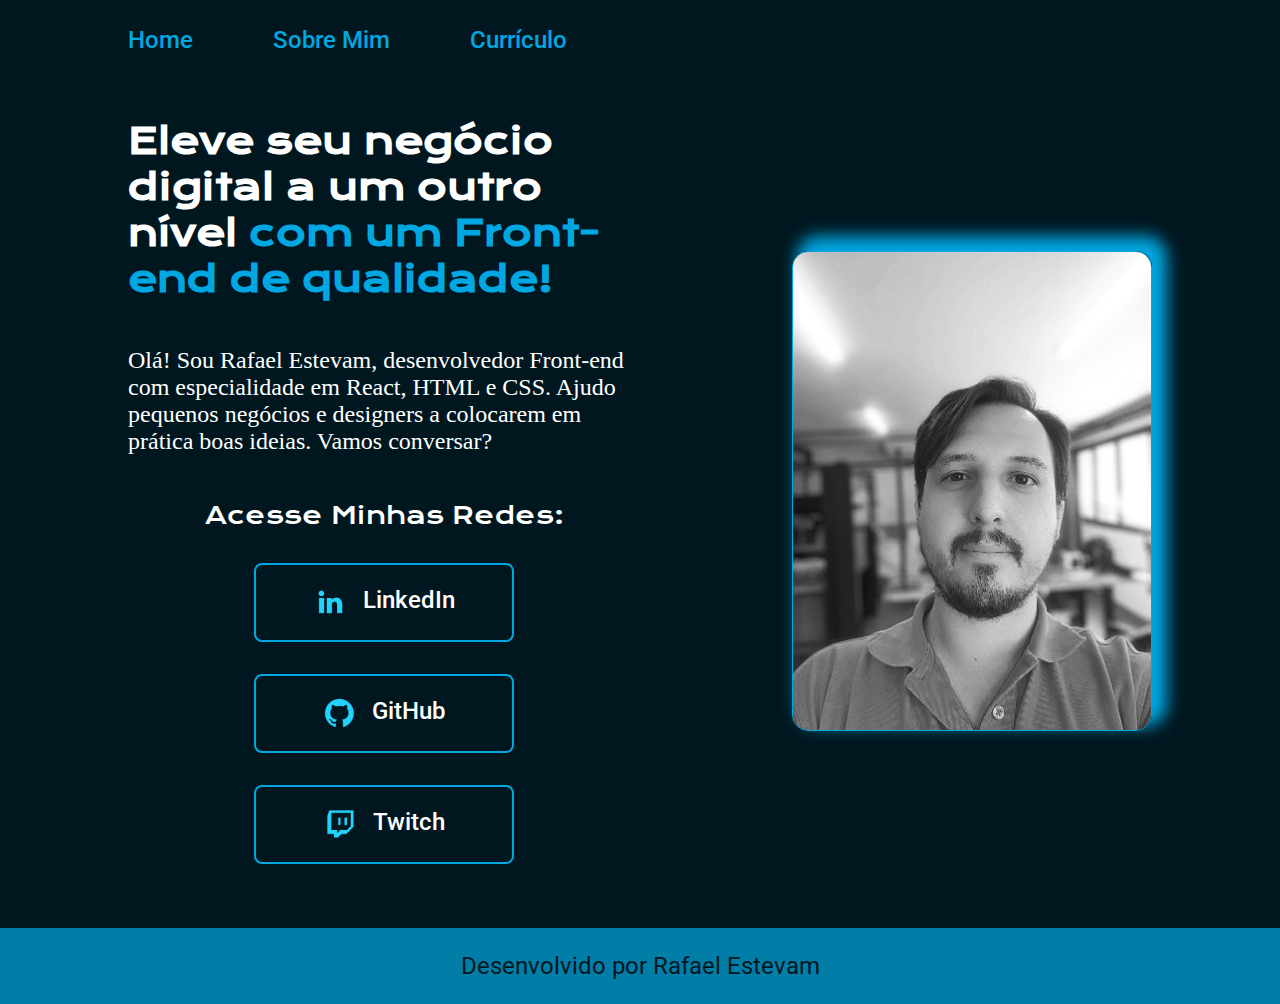
<file: index.html>
<!DOCTYPE html>
<html lang="pt-br">

<head>
    <meta charset="UTF-8">
    <meta http-equiv="X-UA-Compatible" content="IE=edge">
    <meta name="viewport" content="width=device-width, initial-scale=1.0">
    <title>Portfólio</title>
    <link rel="stylesheet" href="./styles/style.css">
</head>

<body>
    <header class="cabecalho">
        <nav class="cabecalhoMenu">
            <a href="index.html" class="cabecalhoMenuLink">Home</a>
            <a href="about.html" class="cabecalhoMenuLink">Sobre Mim</a>
            <a href="curriculo.html" class="cabecalhoMenuLink">Currículo</a>
        </nav>
    </header>

    <main class="container">

        <section class="containerConteudo">
            <h1 class="containerTitulo">Eleve seu negócio digital a um outro nível <strong class="tituloDestaque">com um
                    Front-end de qualidade!</strong></h1>
            <p class="containerParagrafo">Olá! Sou Rafael Estevam, desenvolvedor Front-end com especialidade em React,
                HTML e CSS. Ajudo pequenos negócios e designers a colocarem em prática boas ideias. Vamos conversar?</p>

            <div class="containerLink">
                <h2 class="containerSubtitulo">Acesse Minhas Redes:</h2>
                <a class="containerBotao" href="https://www.linkedin.com/in/rafaelestevam2"><img
                        src="./assets/linkedin.png" alt="LinkedIn Logo"> LinkedIn</a>
                <a class="containerBotao" href="https://github.com/rafael-estevam"> <img src="./assets/github.png"
                        alt="GitHub Logo"> GitHub</a>
                <a class="containerBotao" href="https://twitch.tv/ximbionte"> <img src="./assets/twitch.png"
                        alt="Twitch Logo"> Twitch</a>
            </div>

        </section>

        <img src="./assets/Perfil.jpg" alt="Imagem Rafael" class="imagemPerfil">
    </main>

    <footer class="rodape">
        <p>Desenvolvido por Rafael Estevam </p>
    </footer>
</body>

</html>
</file>
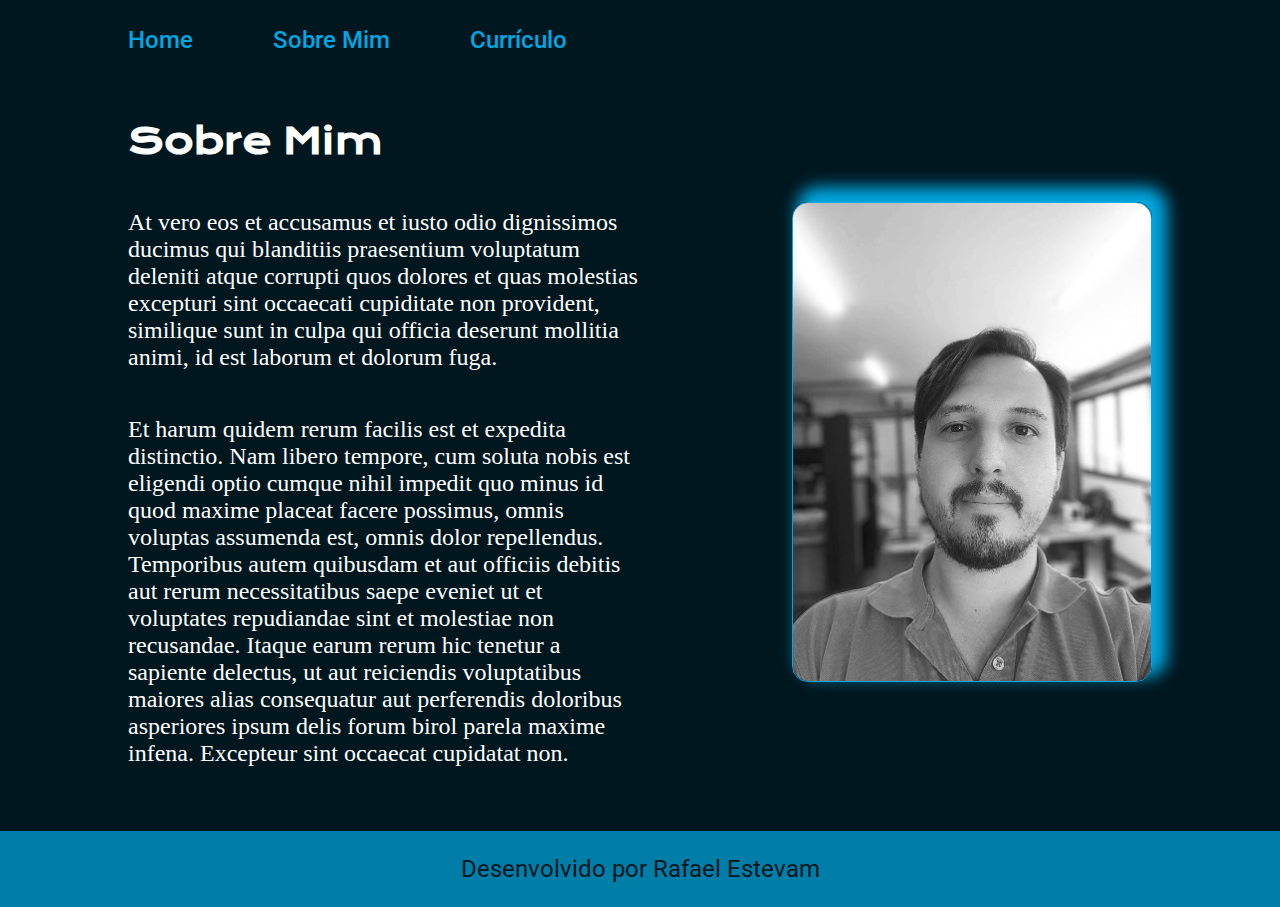
<file: about.html>
<!DOCTYPE html>
<html lang="pt-br">

<head>
    <meta charset="UTF-8">
    <meta http-equiv="X-UA-Compatible" content="IE=edge">
    <meta name="viewport" content="width=device-width, initial-scale=1.0">
    <title>Sobre Mim</title>
    <link rel="stylesheet" href="./styles/style.css">
</head>

<body>
    <header class="cabecalho">
        <nav class="cabecalhoMenu">
            <a href="index.html" class="cabecalhoMenuLink">Home</a>
            <a href="about.html" class="cabecalhoMenuLink">Sobre Mim</a>
            <a href="curriculo.html" class="cabecalhoMenuLink">Currículo</a>
        </nav>
    </header>
    <main class="container">
        <section class="containerConteudo">
            <h1 class="containerTitulo">Sobre Mim</h1>
            <p class="containerParagrafo">At vero eos et accusamus et iusto odio dignissimos ducimus qui blanditiis
                praesentium voluptatum deleniti
                atque corrupti
                quos dolores et quas molestias excepturi sint occaecati cupiditate non provident, similique sunt in
                culpa qui officia
                deserunt mollitia animi, id est laborum et dolorum fuga.</p>
            <p class="containerParagrafo">Et harum quidem rerum facilis est et expedita distinctio. Nam libero tempore,
                cum soluta nobis est
                eligendi optio cumque
                nihil impedit quo minus id quod maxime placeat facere possimus, omnis voluptas assumenda est, omnis
                dolor repellendus.
                Temporibus autem quibusdam et aut officiis debitis aut rerum necessitatibus saepe eveniet ut et
                voluptates repudiandae
                sint et molestiae non recusandae. Itaque earum rerum hic tenetur a sapiente delectus, ut aut reiciendis
                voluptatibus
                maiores alias consequatur aut perferendis doloribus asperiores ipsum delis forum birol parela maxime
                infena. Excepteur
                sint occaecat cupidatat non.</p>
        </section>
        <img src="./assets/Perfil.jpg" alt="Imagem Rafael" class="imagemPerfil">
    </main>
    <footer class="rodape">
        <p>Desenvolvido por Rafael Estevam </p>
    </footer>

</body>

</html>
</file>
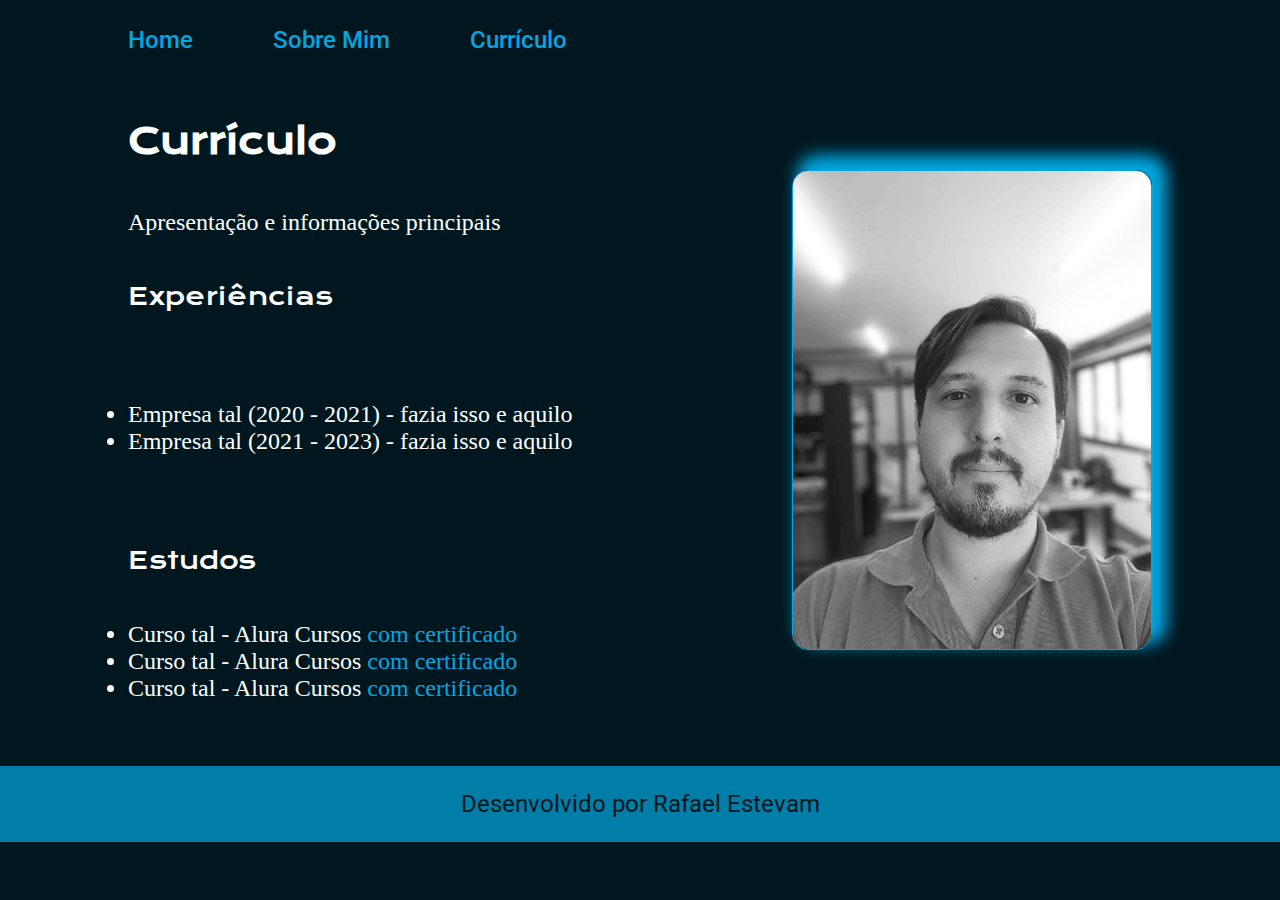
<file: curriculo.html>
<!DOCTYPE html>
<html lang="en">

<head>
    <meta charset="UTF-8">
    <meta http-equiv="X-UA-Compatible" content="IE=edge">
    <meta name="viewport" content="width=device-width, initial-scale=1.0">
    <link rel="stylesheet" href="./styles/style.css">
    <title>Currículo</title>
</head>

<body>
    <header class="cabecalho">
        <nav class="cabecalhoMenu">
            <a href="index.html" class="cabecalhoMenuLink">Home</a>
            <a href="about.html" class="cabecalhoMenuLink">Sobre Mim</a>
            <a href="curriculo.html" class="cabecalhoMenuLink">Currículo</a>
        </nav>
    </header>


    <main class="container">
        <section class="containerConteudo">
            <h1 class="containerTitulo">Currículo</h1>
            <p class="containerParagrafo">
                Apresentação e informações principais
            </p>
            <h2 class="containerSubtitulo">Experiências</h2>
            <p class="containerParagrafo">
            <ul class="containerParagrafo">
                <li> Empresa tal (2020 - 2021) - fazia isso e aquilo </li>
                <li> Empresa tal (2021 - 2023) - fazia isso e aquilo </li>
            </ul>
            </p>
            <h2 class="containerSubtitulo">Estudos</h2>
            <div class="containerParagrafo">
                <ul class="containerParagrafo">
                    <li>Curso tal - Alura Cursos <a href="linkdocertificado">com certificado</a> </li>
                    <li>Curso tal - Alura Cursos <a href="linkdocertificado">com certificado</a></li>
                    <li>Curso tal - Alura Cursos <a href="linkdocertificado">com certificado</a></li>
                </ul>
            </div>
        </section>
        <img src="./assets/Perfil.jpg" alt="Foto de Rafael Estevam" class="imagemPerfil">
    </main>

    <footer class="rodape">
        <p>Desenvolvido por Rafael Estevam </p>
    </footer>

</body>

</html>
</file>
<file: styles/style.css>
@import url('https://fonts.googleapis.com/css2?family=Krona+One&family=Roboto:wght@400;500&display=swap');

:root {
    --cor-Fundo: #00171F;
    --cor-Texto: #fff;
    --cor-Complementar: #007ea7;
    --cor-Destaque: #00A7E1;
    --cor-Botao: #746D75;

    --fonte-Titulo: 'Krona One', sans-serif;
    --fonte-Texto: 'Roboto', sans-serif;
}

* {
    margin: 0;
    padding: 0;
}

.cabecalho {
    padding: 2% 0% 0% 10%;
}

.cabecalhoMenu {
    display: flex;
    gap: 5rem;
}

.cabecalhoMenuLink {
    text-decoration: none;
    color: var(--cor-Destaque);
    font-family: var(--fonte-Texto);
    font-size: 1.5rem;
    font-weight: 500;
}

.cabecalhoMenuLink:hover {
    text-decoration: underline;
}


body {
    box-sizing: border-box;
    background-color: var(--cor-Fundo);
    color: var(--cor-Texto);
}

.tituloDestaque {
    color: var(--cor-Destaque);
}

.container {
    padding: 5% 10%;
    display: flex;
    align-items: center;
    justify-content: space-between;
    gap: 0.62rem;
}

.containerConteudo {
    width: 50%;
    display: flex;
    flex-direction: column;
    gap: 2.81rem;
}

.containerTitulo {
    font-size: 2.25rem;
    font-family: var(--fonte-Titulo);
}

.containerParagrafo {
    font-size: 1.5rem;
    font-family: var(--cor-Texto);
    font-weight: 400;
}

.containerParagrafo a {
    text-decoration: none;
    color: var(--cor-Destaque);
}

.containerSubtitulo {
    font-family: var(--fonte-Titulo);
    font-size: 1.5rem;
    font-weight: 400;
}

.containerLink {
    display: flex;
    flex-direction: column;
    align-items: center;
    justify-content: space-between;    
    gap: 2rem;
}

.containerBotao {
    display: flex;
    justify-content: center;
    gap: 1rem;
    color: var(--cor-Texto);
    width: 50%;
    border: 0.125rem solid var(--cor-Destaque);
    border-radius: 0.5rem;
    text-decoration: none;
    font-size: 1.5rem;
    text-align: center;
    font-family: var(--fonte-Texto);
    font-weight: 500;
    padding: 1.35rem 0rem;    
}

.containerBotao:visited {
    color: inherit;
}

.containerBotao:hover {
    background-color: var(--cor-Botao) ;
}

.imagemPerfil {    
    width: 35%;
    border: 0.0625rem solid var(--cor-Destaque);
    border-radius: 1rem;
    box-shadow: 0.625rem -0.625rem 1rem 0.3125rem var(--cor-Destaque) ;
}

.rodape {
    color: #00171F;
    background-color: var(--cor-Complementar);
    padding: 1.5rem;
    font-family: var(--fonte-Texto);
    font-size: 1.5rem;
    font-weight: 400;
    text-align: center;
}

@media (max-width: 1200px) {
    .cabecalho{
        padding: 5% 0%;
    }

    .cabecalhoMenu{
        justify-content: center;
    }

    .container {
        flex-direction: column-reverse;
        padding: 5% 10%;
    }

    .containerConteudo {
        padding: 5% 0%;
        width: 100%;
    }
}
</file>
